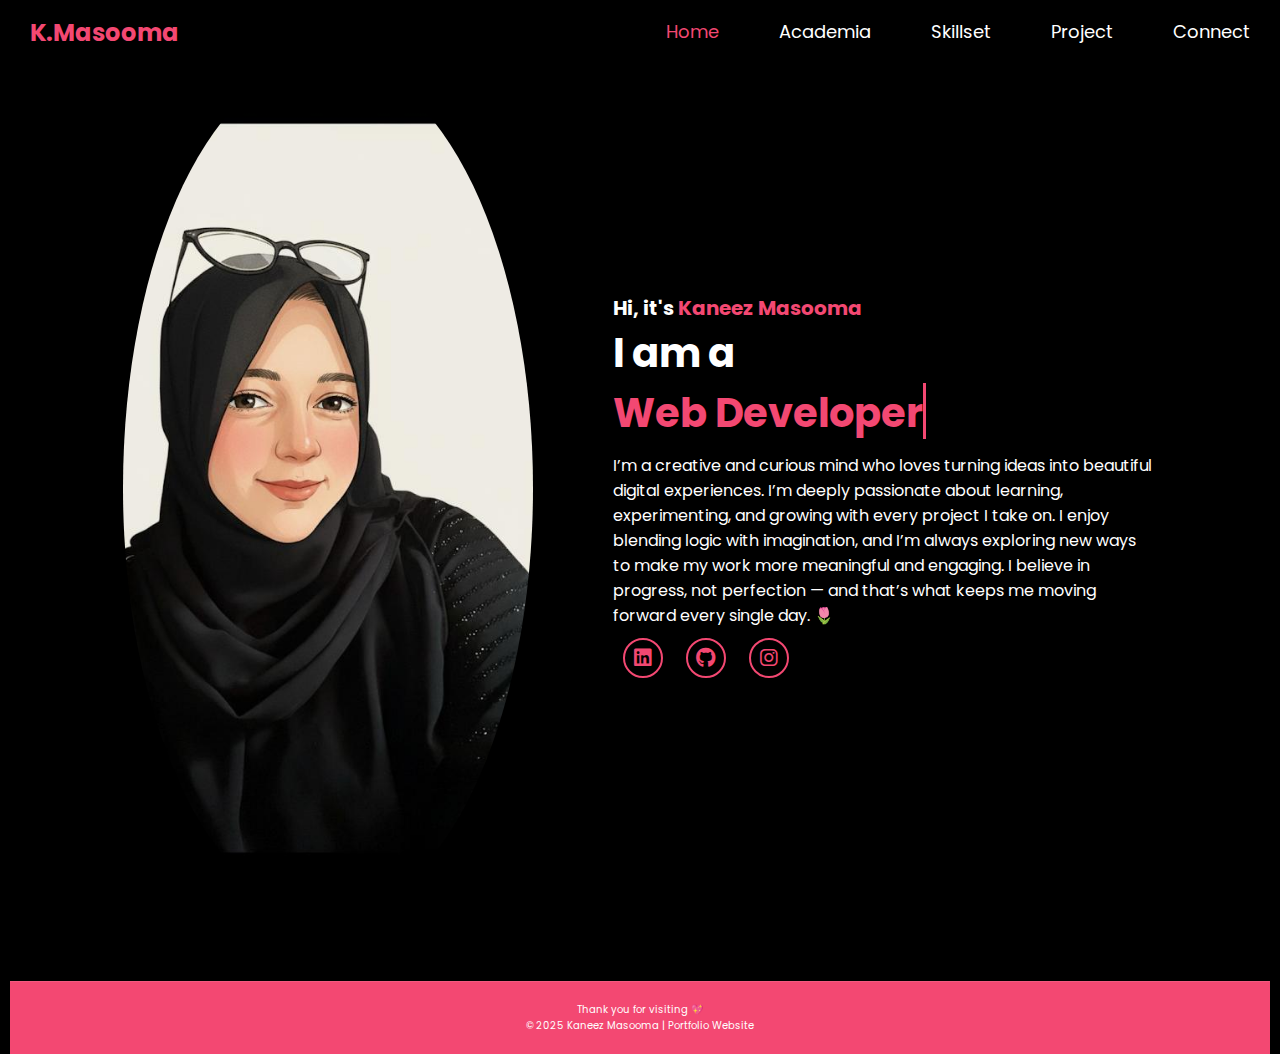
<file: index.html>
<!DOCTYPE html>
<html lang="en">
<head>
    <meta charset="UTF-8">
    <meta name="viewport" content="width=device-width, initial-scale=1.0" >
    <link rel="stylesheet" href="style.css">
    <link rel="stylesheet" href="https://cdnjs.cloudflare.com/ajax/libs/font-awesome/6.6.0/css/all.min.css"/>
    <title>Portfolio Website</title>
</head>
<body>
    <header>
        <h2 class="logo" >K.Masooma </h2>
        <i class="menu-icon" id="menu-icon">&#9776;</i> 
        <nav>
            <a href="index.html" class="active" >Home</a>
            <a href="education.html" >Academia </a>
            <a href="skills.html" >Skillset </a>
            <a href="project.html" >Project </a>
            <a href="contact.html" >Connect </a>
        </nav>
    </header>
    <section class="home">
        <div class="home-img">
            <img src="main.jpeg" alt="">
        </div>
        <div class="home-content">
            <h1>Hi, it's<span> Kaneez Masooma</span></h1>
            <h3 class="typing-text">I am a <br><span></span></h3>
            <p>
            I’m a creative and curious mind who loves turning ideas into beautiful digital experiences. I’m deeply passionate about learning, experimenting, and growing with every project I take on. I enjoy blending logic with imagination, and I’m always exploring new ways to make my work more meaningful and engaging. I believe in progress, not perfection — and that’s what keeps me moving forward every single day. 🌷
            </p>
             <div class="social-icon">
            <a href="https://www.linkedin.com/in/kaneez-masooma" ><i class="fa-brands fa-linkedin"></i></a>
            <a href="https://github.com/kaneez-masooma" ><i class="fa-brands fa-github"></i></a>
            <a href="https://www.instagram.com/kaneezmasoomaa/" ><i class="fa-brands fa-instagram"></i></a>
     
        </div>
        </div>

    </section>
    <script>
  const menuIcon = document.getElementById('menu-icon');
  const nav = document.querySelector('nav');

  menuIcon.addEventListener('click', () => {
    nav.classList.toggle('active');
  });

</script>
</body>
<footer class="footer">
  <p>Thank you for visiting 💖</p>
  <p>© 2025 Kaneez Masooma | Portfolio Website</p>
</footer>
</html>
</file>
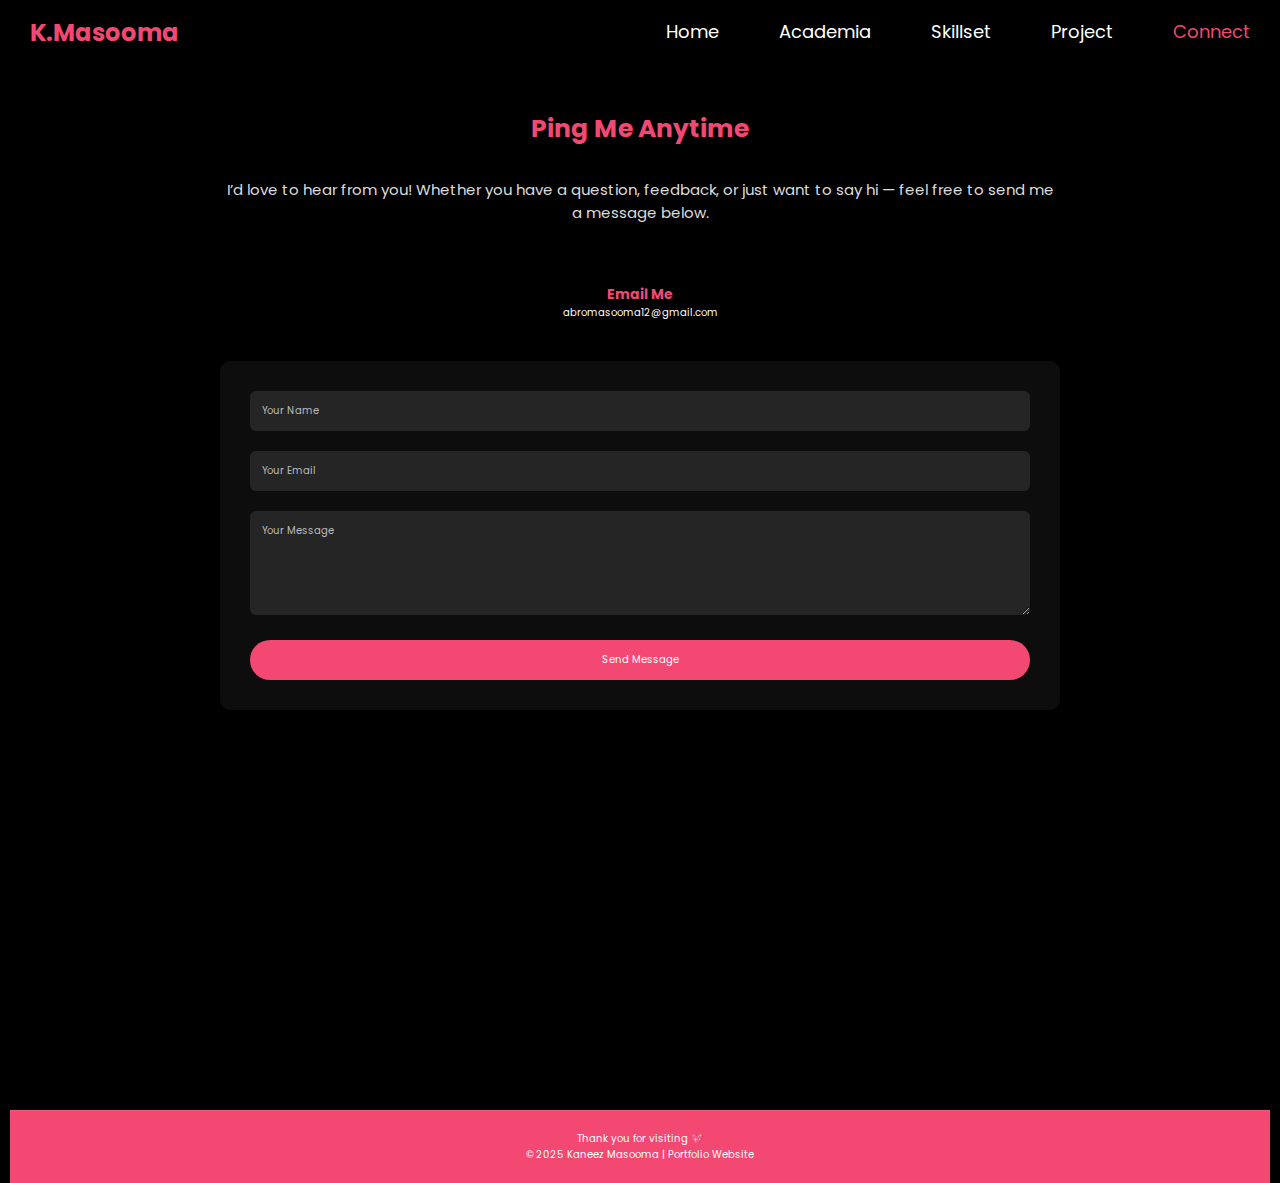
<file: contact.html>
<!DOCTYPE html>
<html lang="en">
<head>
  <meta charset="UTF-8">
  <meta name="viewport" content="width=device-width, initial-scale=1.0">
  <title>Contact | Masooma Abro</title>
  <link href="https://fonts.googleapis.com/css2?family=Poppins:wght@300;400;600;700&display=swap" rel="stylesheet">
  <link rel="stylesheet" href="style.css">
</head>
<body class="contact-body">
  <header class="navbar">
    <h2 class="logo">K.Masooma</h2>
    <nav>
      <a href="index.html">Home</a>
      <a href="education.html">Academia</a>
      <a href="skills.html">Skillset</a>
      <a href="project.html">Project</a>
      <a href="contact.html" class="active">Connect</a>
    </nav>
  </header>

  <section class="contact-section">
    <h1 class="section-title">Ping Me Anytime</h1>
    <p class="section-intro">
      I’d love to hear from you! Whether you have a question, feedback, or just want to say hi — feel free to send me a message below.
    </p>

    <div class="contact-container">
      <div class="contact-info">
        <h3>Email Me</h3>
        <p><a href="mailto:abromasooma12@gmail.com">abromasooma12@gmail.com</a></p>
      </div>

      <form class="contact-form" action="https://formspree.io/f/mdkpwvyn" method="POST">
        <div class="form-group">
          <input type="text" name="name" placeholder="Your Name" required>
        </div>
        <div class="form-group">
          <input type="email" name="_replyto" placeholder="Your Email" required>
        </div>
        <div class="form-group">
          <textarea name="message" placeholder="Your Message" rows="5" required></textarea>
        </div>

        <button type="submit" class="btn">Send Message</button>
      </form>
    </div>
  </section>
</body>
<footer class="footer">
  <p>Thank you for visiting 💖</p>
  <p>© 2025 Kaneez Masooma | Portfolio Website</p>
</footer>
</html>
</file>
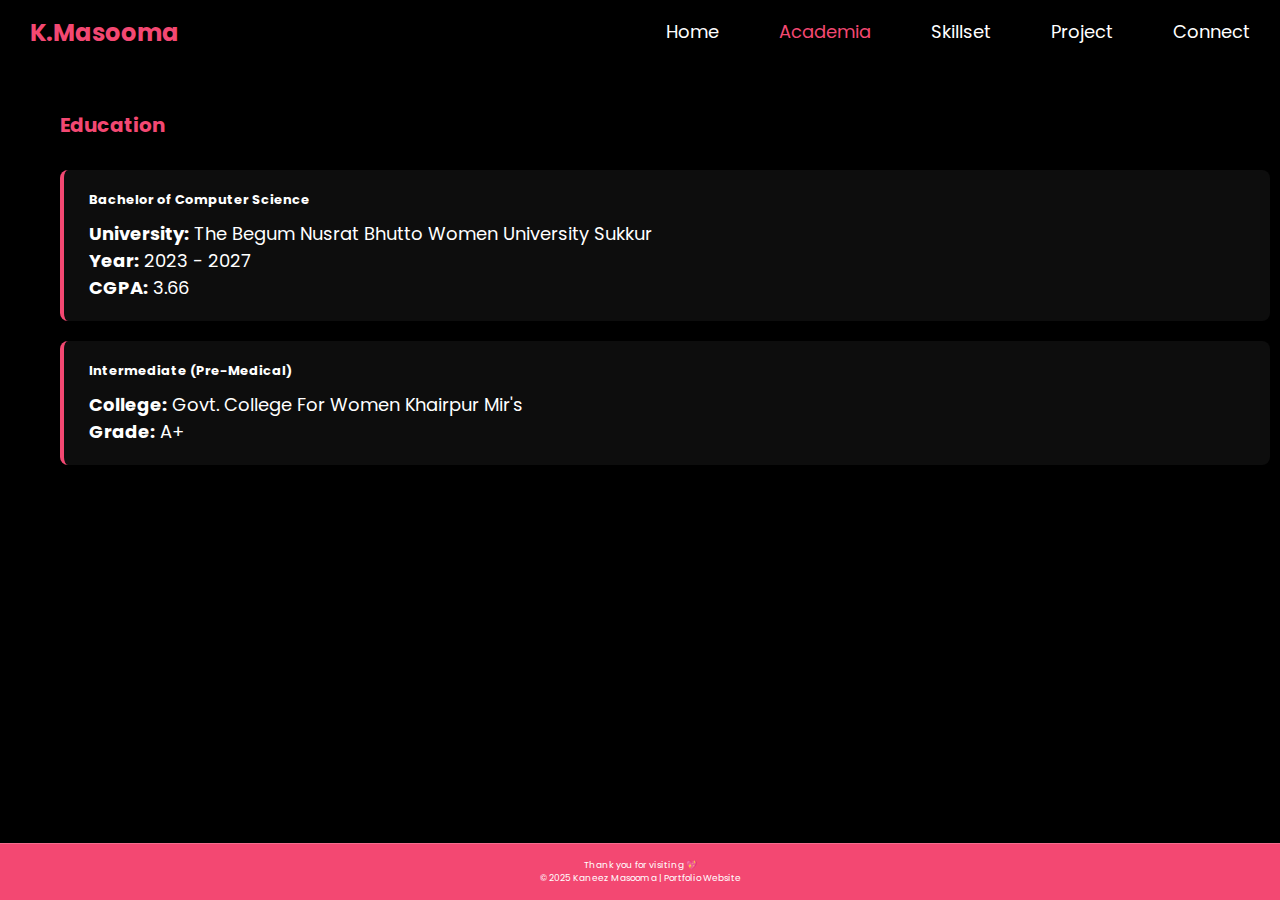
<file: education.html>
<!DOCTYPE html>
<html lang="en">
<head>
  <meta charset="UTF-8">
  <meta name="viewport" content="width=device-width, initial-scale=1.0">
  <title>Education</title>
  <link href="https://fonts.googleapis.com/css2?family=Poppins:wght@300;400;600;700&display=swap" rel="stylesheet">
  <link rel="stylesheet" href="style.css">
</head>
<body class="about-body">
  <header class="navbar">
    <h2 class="logo">K.Masooma</h2>
    <nav>
      <a href="index.html">Home</a>
      <a href="education.html" class="active">Academia</a>
      <a href="skills.html">Skillset</a>
      <a href="project.html">Project</a>
      <a href="contact.html">Connect</a>
    </nav>
  </header>
    <div class="education">
      <h2>Education</h2>
      <div class="edu-item">
        <h3>Bachelor of Computer Science</h3>
        <p><strong>University:</strong> The Begum Nusrat Bhutto Women University Sukkur</p>
        <p><strong>Year:</strong> 2023 - 2027</p>
        <p><strong>CGPA:</strong> 3.66</p>
      </div>
      <div class="edu-item">
        <h3>Intermediate (Pre-Medical)</h3>
        <p><strong>College:</strong> Govt. College For Women Khairpur Mir's</p>
        <p><strong>Grade:</strong> A+</p>
      </div>
    </div>
  </section>
</body>
<footer class="footer edu-footer">
  <p>Thank you for visiting 💖</p>
  <p>© 2025 Kaneez Masooma | Portfolio Website</p>
</footer>

</html>
</file>
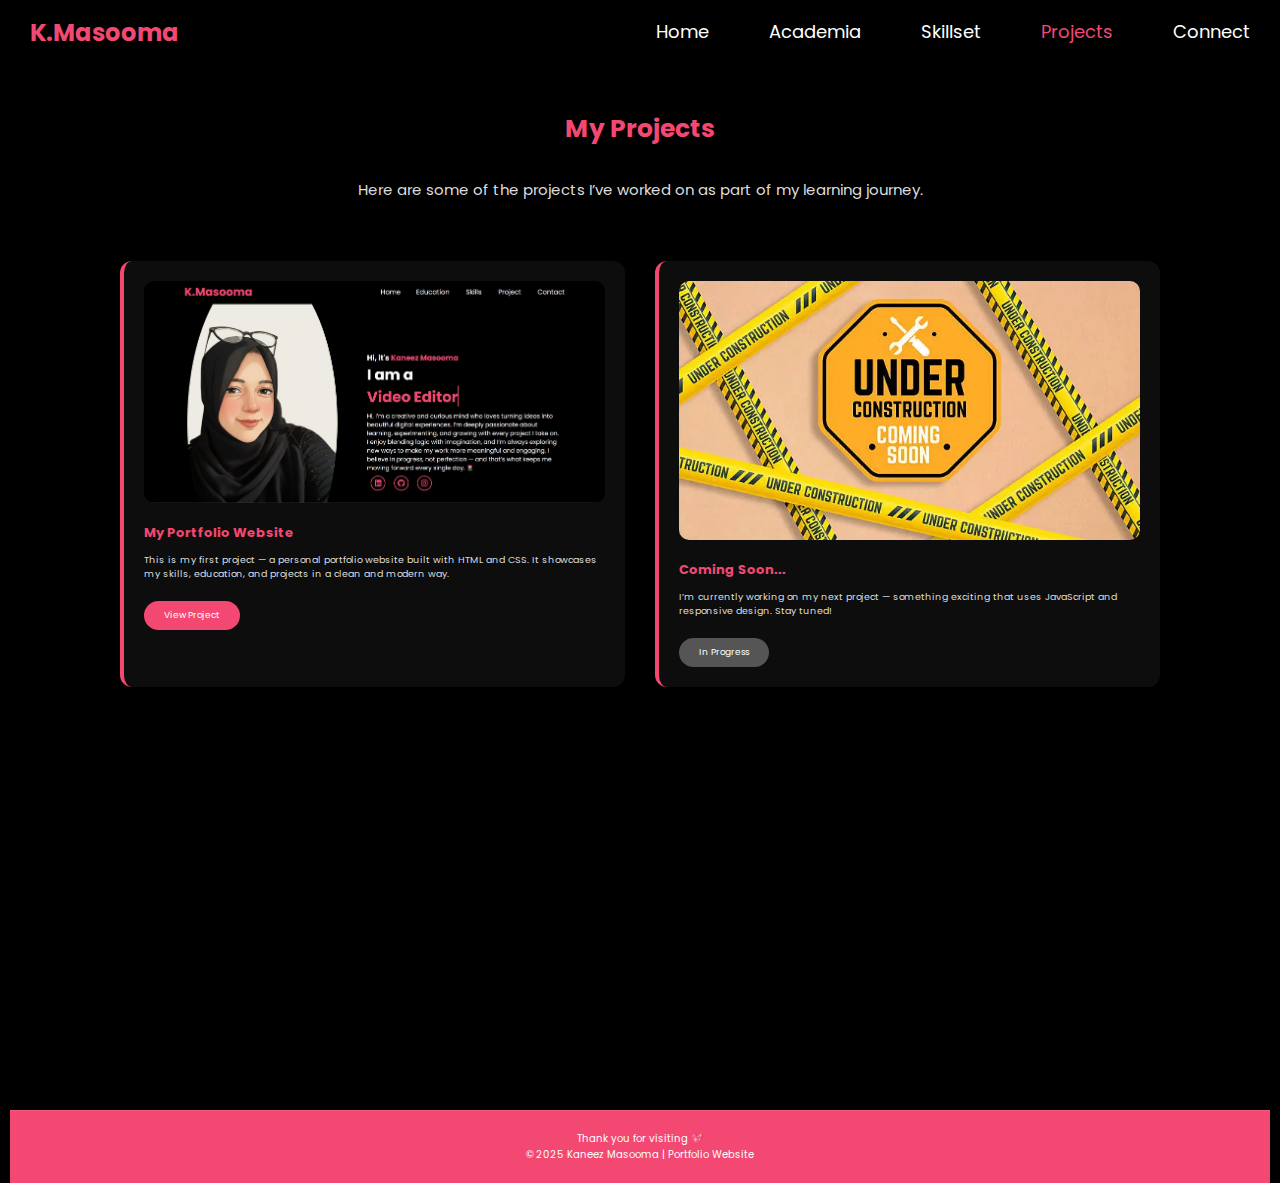
<file: project.html>
<!DOCTYPE html>
<html lang="en">
<head>
  <meta charset="UTF-8">
  <meta name="viewport" content="width=device-width, initial-scale=1.0">
  <title>Projects</title>
  <link href="https://fonts.googleapis.com/css2?family=Poppins:wght@300;400;600;700&display=swap" rel="stylesheet">
  <link rel="stylesheet" href="style.css">
</head>
<body class="projects-body">
  <header class="navbar">
    <h2 class="logo">K.Masooma</h2>
    <i class="menu-icon" id="menu-icon">&#9776;</i> 
    <nav>
      <a href="index.html">Home</a>
      <a href="education.html">Academia</a>
      <a href="skills.html">Skillset</a>
      <a href="project.html" class="active">Projects</a>
      <a href="contact.html">Connect</a>
    </nav>
  </header>

  <section class="projects-section">
    <h1 class="section-title">My Projects</h1>
    <p class="section-intro">
      Here are some of the projects I’ve worked on as part of my learning journey.
    </p>

    <div class="projects-container">

      <div class="project-card">
        <img src="Capture.JPG" alt="Portfolio Project">
        <h3>My Portfolio Website</h3>
        <p>
          This is my first project — a personal portfolio website built with HTML and CSS. 
          It showcases my skills, education, and projects in a clean and modern way.
        </p>
        <a href="index.html" class="btn">View Project</a>
      </div>

      <div class="project-card">
        <img src="coming.webp" alt="Upcoming Project">
        <h3>Coming Soon...</h3>
        <p>
          I’m currently working on my next project — something exciting that uses JavaScript 
          and responsive design. Stay tuned!
        </p>
        <a href="#" class="btn disabled">In Progress</a>
      </div>

    </div>
  </section>
</body>
<footer class="footer">
  <p>Thank you for visiting 💖</p>
  <p>© 2025 Kaneez Masooma | Portfolio Website</p>
</footer>
</html>
</file>
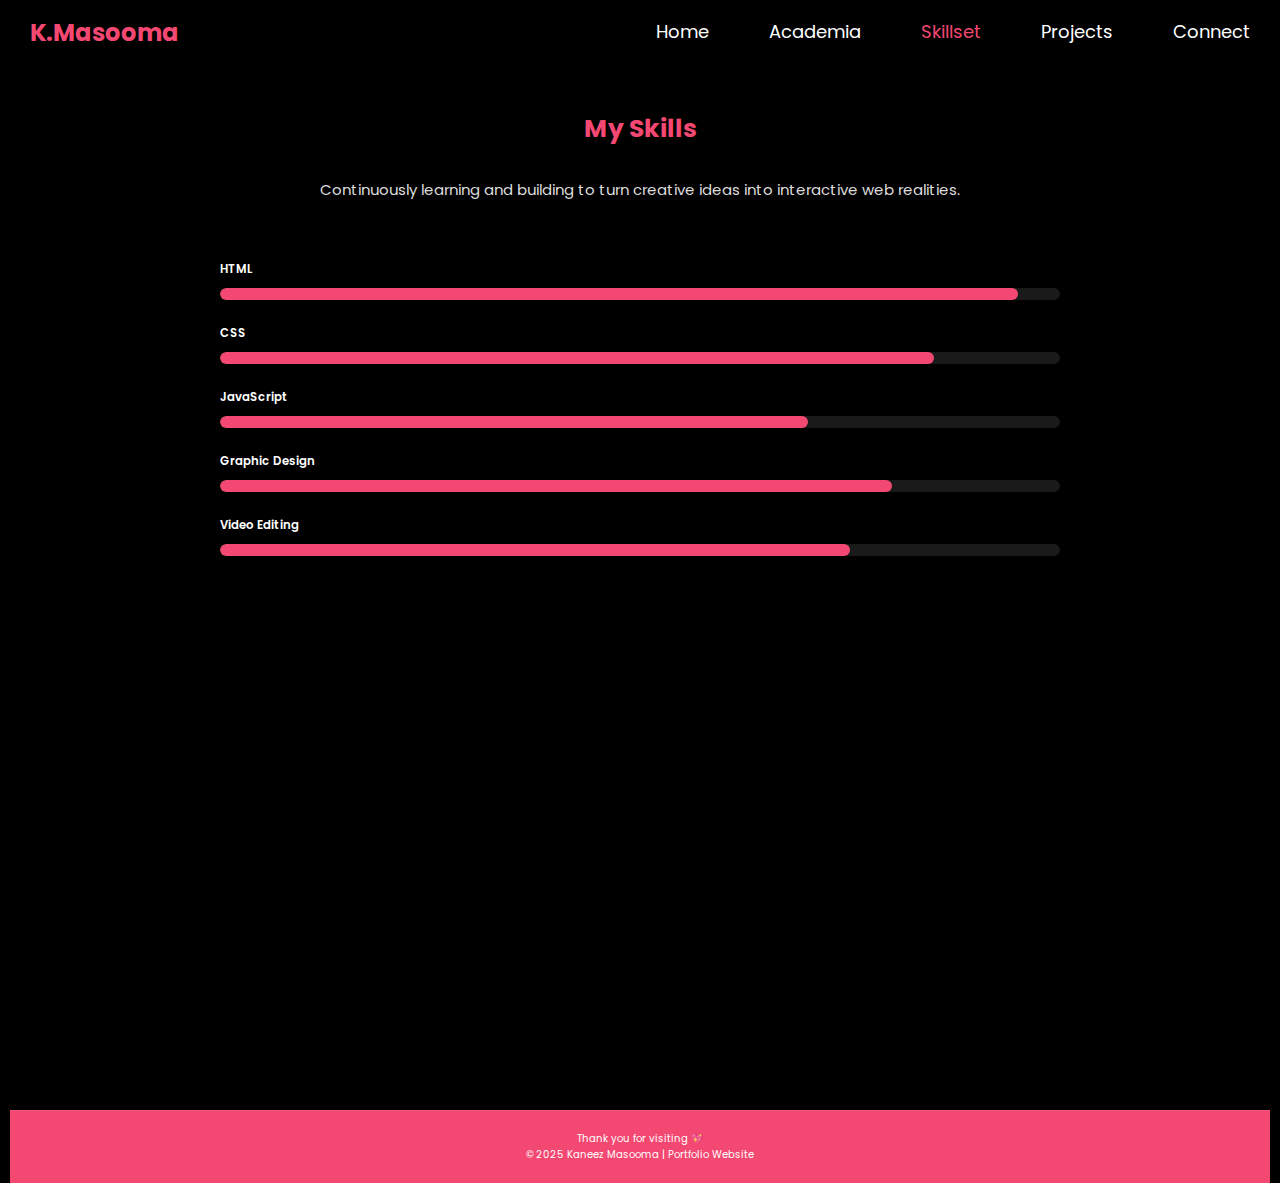
<file: skills.html>
<!DOCTYPE html>
<html lang="en">
<head>
  <meta charset="UTF-8">
  <meta name="viewport" content="width=device-width, initial-scale=1.0">
  <title>Skillset</title>
  <link href="https://fonts.googleapis.com/css2?family=Poppins:wght@300;400;600;700&display=swap" rel="stylesheet">
  <link rel="stylesheet" href="style.css">
</head>
<body class="skills-body">
  <header class="navbar">
    <h2 class="logo">K.Masooma</h2>
    <i class="menu-icon" id="menu-icon">&#9776;</i> 
    <nav>
      <a href="index.html">Home</a>
      <a href="education.html">Academia</a>
      <a href="skills.html" class="active">Skillset</a>
      <a href="project.html">Projects</a>
      <a href="contact.html">Connect</a>
    </nav>
  </header>

  <section class="skills-section">
    <h1 class="section-title">My Skills</h1>
    <p class="section-intro">
      Continuously learning and building to turn creative ideas into interactive web realities.
    </p>

    <div class="skills-container">
      <div class="skill-card">
        <h3>HTML</h3>
        <div class="skill-bar"><div class="fill html"></div></div>
      </div>

      <div class="skill-card">
        <h3>CSS</h3>
        <div class="skill-bar"><div class="fill css"></div></div>
      </div>

      <div class="skill-card">
        <h3>JavaScript</h3>
        <div class="skill-bar"><div class="fill js"></div></div>
      </div>

      <div class="skill-card">
        <h3>Graphic Design</h3>
        <div class="skill-bar"><div class="fill design"></div></div>
      </div>

      <div class="skill-card">
        <h3>Video Editing</h3>
        <div class="skill-bar"><div class="fill video"></div></div>
      </div>
    </div>

  </section>
</body>
<footer class="footer">
  <p>Thank you for visiting 💖</p>
  <p>© 2025 Kaneez Masooma | Portfolio Website</p>
</footer>
</html>
</file>
<file: style.css>
@import url('https://fonts.googleapis.com/css2?family=Poppins:wght@300;400;500;600;700&display=swap');

*{
    margin: 0;
    padding: 0;
    box-sizing: border-box;
    text-decoration: none;
    border: none;
    outline: none;
    font-family: 'poppins', sans-serif;
}

html{
    font-size: 62.5%;
}

body{
    padding: 10px;
    width: 100%;
    height: 100vh;
    overflow-x: hidden;
    background-color: rgb(0, 0, 0);
    color:rgb(255, 255, 255);
}

header{
    margin-top: 0px;
    position: fixed;
    top: 0;
    left: 0;
    width: 100%;
    padding: 1rem 9%;
    background-color: black;
    filter: drop-shadow(10px);
    display: flex;
    justify-content: space-between;
    align-items: center;
    z-index: 100;
}

.logo{
    font-size: 3rem;
    color: rgb(243, 72, 114);
    font-weight: 800;
}

nav a{
    font-size: 1.8rem;
    color: rgb(255, 255, 255);
    margin-left: 4rem;
    transition: 0.3 ease;
    border-bottom: 3px solid transparent;
}

nav a:hover,
nav a:active{
    color: rgb(243, 72, 114);
    border-bottom: 3px solid rgb(243, 72, 114);
}
@media(max-width:995px){
    nav{
        position: absolute;
        top: 100%;
        right: 0;
        width: 40%;
        border-left: 3px solid rgb(243, 72, 114);
        border-bottom-left-radius: 2rem;
        padding: 1rem solid;
        background-color: black;
        border-top: 0.1rem solid black;
        display: none; /* hidden by default */
        z-index: 1000; /* keeps it above all content */
    }

    nav.active{
        display: flex; /* shows when menu-icon clicked */
    }

    nav a{
        display: block;
        font-size: 2rem;
        margin: 3rem 0;
    }

    nav a:hover,
    nav a.active{
        padding: 1rem;
        border-radius: 0.5rem;
        border-bottom: 0.5rem solid rgb(243, 72, 114);
    }

    /* Menu icon visible only on small screens */
  #menu-icon {
    display: block;
    font-size: 2.8rem;
    color: white;
    cursor: pointer;
  }
}

section{
    min-height: 100vh;
    padding: 5rem 9% 5rem;
}

.home{
    display: flex;
    justify-content: center;
    align-items: center;
    gap: 8rem;
    background-color: black;
}

.home.home-content h1{
    font-size: 6rem;
    font-weight: 700;
    line-height: 1.3;
}

span{
    color: rgb(243, 72, 114);
}

.home-content h3{
    font-size: 4rem;
    margin-bottom: 1rem;
    font-weight: 700;
}

.home-content p{
    font-size: 1.6rem;
}

.home-img{
    border-radius: 50%;
}

.home-img img{
    position: relative;
    width: 32vw;
    border-radius: 50%;
    box-shadow: 0 0 25px solid rgb(243, 72, 114);
    cursor: pointer;
    transition: 0.2s linear;
}

.home-img img:hover{
    font-size: 1,8rem;
    font-weight: 500;
}

.social-icon a {
  display: inline-flex;
  justify-content: center;
  align-items: center;
  width: 4rem;
  height: 4rem;
  background-color: transparent;
  color: rgb(243, 72, 114); /* pinkish color for icon */
  font-size: 2rem;
  border: 0.2rem solid rgb(243, 72, 114);
  border-radius: 50%;
  margin: 1rem;
  transition: 0.3s ease;
  text-decoration: none;
}

.social-icon a:hover {
  color: white; /* change icon color to white */
  transform: scale(1.2);
  background-color: rgb(243, 72, 114); /* pink background */
  box-shadow: 0 0 25px rgb(243, 72, 114);
}


.typing-text{
    font-size: 34px;
    font-weight: 600;
    min-width: 280px;
}

.typing-text span{
    position: relative;
}

.typing-text span::before{
    content: "Web Developer";
    color: rgb(243, 72, 114);
    animation: words 10s infinite;
}

.typing-text span::after{
    content: "";
    background-color:black;
    position: absolute;
    width: calc(100% + 8px);
    height: 100%;
    border-left: 3px solid rgb(243, 72, 114);
    right: -8;
    animation: cursor 0.6s infinite, typing 2s steps(20) infinite;
}

@keyframes cursor{
    to{
        border-left: 3px solid rgb(243, 72, 114);
    }
}

@keyframes words{
    0%,20%{
        content: "Graphic Designer"
    }
    21%,40%{
        content: "Video Editor";
    }
    41%,60%{
        content: "Photo Editor";
    }
    61%,80%{
        content: "Photo Editor";
    }
}

@media(max-width: 1000px){
    .home{
        gap: 4rem;
    }
}

@media(max-width: 995px){
    .home{
        flex-direction: column;
        margin: 5rem 4rem;
    }

    .home .home-content h3{
        font-size: 2.5rem;
    }

    .home-content h1{
        font-size: 5rem;
    }

    .home-img{
        width: 7vh;
        margin-top: 4rem;
    }
}

/* ===== Education PAGE ===== */

.education {
    padding-bottom: 80px;
  margin-top: 100px;
  margin-left: 4%; 
  font-size: 1.8rem;
}

.education h2 {
  color: rgb(243, 72, 114);
  font-size: 2rem;
  margin-bottom: 30px;
}

.edu-item {
  background: rgba(255, 255, 255, 0.05);
  padding: 20px 25px;
  border-left: 4px solid rgb(243, 72, 114);
  margin-bottom: 20px;
  border-radius: 8px;
  transition: transform 0.3s ease;
}

.edu-item:hover {
  transform: translateY(-5px);
}

.edu-item h3 {
  color: #fff;
  font-size: 1.3rem;
  margin-bottom: 10px;
}

/* ===== SKILLS PAGE ===== */
.skills-body {
  background-color: #000;
  color: #fff;
  font-family: 'Poppins', sans-serif;
}

.skills-section {
  max-width: 900px;
  margin: 100px auto;
  padding: 0 30px;
  text-align: center;
}

.section-title {
  font-size: 2.5rem;
  color: rgb(243, 72, 114);
  margin-bottom: 30px;
}

.section-intro {
  color: #ddd;
  font-size: 1.5rem;
  margin-bottom: 60px;
}

.skills-container {
  display: flex;
  flex-direction: column;
  gap: 25px;
}

.skill-card {
  text-align: left;
}

.skill-card h3 {
  font-weight: 600;
  margin-bottom: 10px;
  color: #fff;
}

.skill-bar {
  background: rgba(255, 255, 255, 0.1);
  border-radius: 20px;
  overflow: hidden;
  height: 12px;
  width: 100%;
}

.fill {
  height: 100%;
  border-radius: 20px;
  background: rgb(243, 72, 114);
  width: 0;
  animation: fillAnimation 1.5s ease forwards;
}

/* Different skill widths */
.fill.html { width: 95%; }
.fill.css { width: 85%; }
.fill.js { width: 70%; }
.fill.design { width: 80%; }
.fill.video { width: 75%; }

@keyframes fillAnimation {
  from { width: 0; }
  to { width: var(--width, 100%); }
}

/* Responsive */
@media(max-width: 768px) {
  .skills-section {
    margin: 60px auto;
  }
}

/* ===== PROJECTS PAGE ===== */
.projects-body {
  background-color: #000;
  color: #fff;
  font-family: 'Poppins', sans-serif;
}

.projects-section {
  max-width: 1100px;
  margin: 100px auto;
  padding: 0 30px;
  text-align: center;
}

.projects-container {
  display: grid;
  grid-template-columns: repeat(auto-fit, minmax(300px, 1fr));
  gap: 30px;
  margin-top: 50px;
}

.project-card {
  background: rgba(255, 255, 255, 0.05);
  border-radius: 12px;
  overflow: hidden;
  padding: 20px;
  text-align: left;
  transition: transform 0.3s ease, box-shadow 0.3s ease;
  border-left: 4px solid rgb(243, 72, 114);
}

.project-card:hover {
  transform: translateY(-8px);
  box-shadow: 0 0 15px rgba(243, 72, 114, 0.3);
}

.project-card img {
  width: 100%;
  border-radius: 10px;
  margin-bottom: 15px;
}

.project-card h3 {
  color: rgb(243, 72, 114);
  font-size: 1.3rem;
  margin-bottom: 10px;
}

.project-card p {
  color: #ddd;
  font-size: 0.95rem;
  margin-bottom: 20px;
}

.btn {
  display: inline-block;
  padding: 8px 20px;
  background-color: rgb(243, 72, 114);
  color: #fff;
  text-decoration: none;
  border-radius: 20px;
  font-size: 0.9rem;
  transition: background 0.3s;
}

.btn:hover {
  background-color: rgb(255, 99, 141);
}

.btn.disabled {
  background-color: #555;
  cursor: not-allowed;
}

/* ===== CONTACT PAGE ===== */
.contact-body {
  background-color: #000;
  color: #fff;
  font-family: 'Poppins', sans-serif;
}

.contact-section {
  max-width: 900px;
  margin: 100px auto;
  padding: 0 30px;
  text-align: center;
}

.contact-container {
  display: flex;
  flex-direction: column;
  gap: 40px;
  margin-top: 40px;
}

.contact-info h3 {
  color: rgb(243, 72, 114);
  font-size: 1.4rem;
}

.contact-info p a {
  color: #fff;
  text-decoration: none;
  font-size: 1rem;
}

.contact-info p a:hover {
  color: rgb(243, 72, 114);
}

.contact-form {
  background: rgba(255, 255, 255, 0.05);
  padding: 30px;
  border-radius: 10px;
  text-align: left;
}

.form-group {
  margin-bottom: 20px;
}

.contact-form input,
.contact-form textarea {
  width: 100%;
  padding: 12px;
  border: none;
  border-radius: 6px;
  background-color: rgba(255, 255, 255, 0.1);
  color: #fff;
  font-size: 1rem;
  outline: none;
}

.contact-form input::placeholder,
.contact-form textarea::placeholder {
  color: #bbb;
}

.contact-form input:focus,
.contact-form textarea:focus {
  border: 1px solid rgb(243, 72, 114);
}

.contact-form .btn {
  width: 100%;
  padding: 12px;
  background-color: rgb(243, 72, 114);
  color: #fff;
  border: none;
  border-radius: 25px;
  font-size: 1rem;
  cursor: pointer;
  transition: background 0.3s;
}

.contact-form .btn:hover {
  background-color: rgb(243, 72, 114);
}

@media (max-width: 768px) {
  .contact-section {
    margin: 60px auto;
  }
}

.footer {
  text-align: center;
  padding: 20px 10px;
  color: #ffffff;
  background: rgb(243, 72, 114);
  border-top: 1px solid rgba(255, 255, 255, 0.1);
  margin-top: 10px;
}

.footer span {
  color: rgb(243, 72, 114);
  font-weight: 0.95rem;
}

/* special footer for Education page only */
.edu-footer {
  position: fixed;
  bottom: 0;
  left: 0;
  width: 100%;
  background-color: rgb(243, 72, 114);
  color: white;
  text-align: center;
  padding: 15px 10px;
  font-size: 0.9rem;
  border-top: 1px solid rgba(255, 255, 255, 0.2);
  z-index: 10;
}


/* ========== Navbar Base ========== */
header {
  display: flex;
  justify-content: space-between;
  align-items: center;
  background: #000;
  padding: 1.5rem 3rem;
  position: fixed;
  top: 0;
  width: 100%;
  z-index: 1000;
}

.logo {
  color: rgb(243, 72, 114);
  font-size: 2.4rem;
  font-weight: 700;
}

nav {
  display: flex;
  gap: 2rem;
  transition: all 0.4s ease-in-out;
}

nav a {
  color: #fff;
  text-decoration: none;
  font-size: 1.8rem;
  transition: color 0.3s ease;
}

nav a:hover,
nav a.active {
  color: rgb(243, 72, 114);
}

/* ========== Menu Icon ========== */
.menu-icon {
  display: none;
  font-size: 2.8rem;
  color: #fff;
  cursor: pointer;
}

/* ========== Mobile View ========== */
@media (max-width: 768px) {
  .menu-icon {
    display: block;
  }

  nav {
    position: absolute;
    top: 20%;
    right: 0;
    width: 40%;
    flex-direction: column;
    background: rgba(0, 0, 0, 0.95);
    border-left: 3px solid rgb(243, 72, 114);
    border-bottom-left-radius: 2rem;
    padding: 2rem;
    display: none;
    backdrop-filter: blur(10px);
    animation: slideDown 0.3s ease-in-out;
  }

  nav.active {
    display: flex;
  }

  nav a {
    display: block;
    text-align: center;
    padding: 1rem 0;
    font-size: 2rem;
    width: 100%;
    color: #fff;
  }

  nav a:hover {
    background: rgb(243, 72, 114);
    color: #000;
    border-radius: 0.5rem;
  }

  /* Smooth animation */
  @keyframes slideDown {
    from {
      transform: translateY(-20px);
      opacity: 0;
    }
    to {
      transform: translateY(0);
      opacity: 1;
    }
  }
}
</file>
